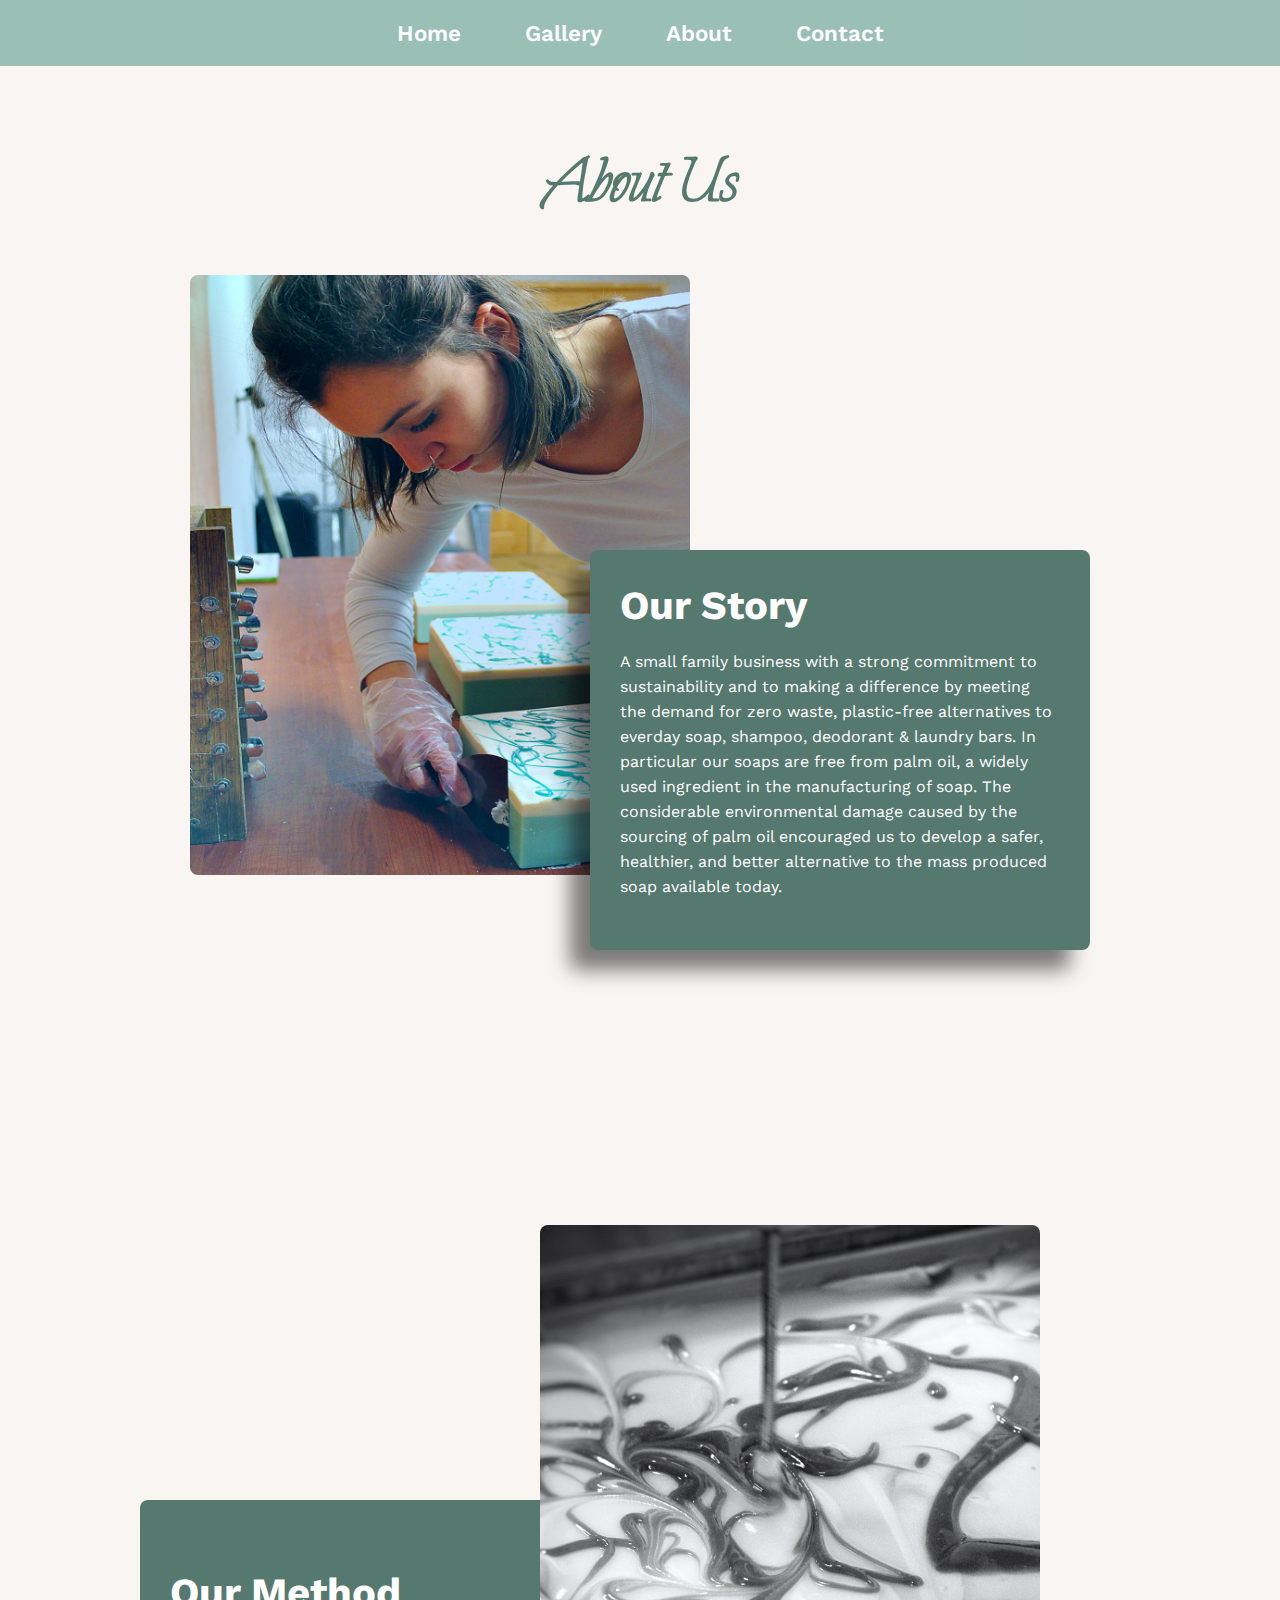
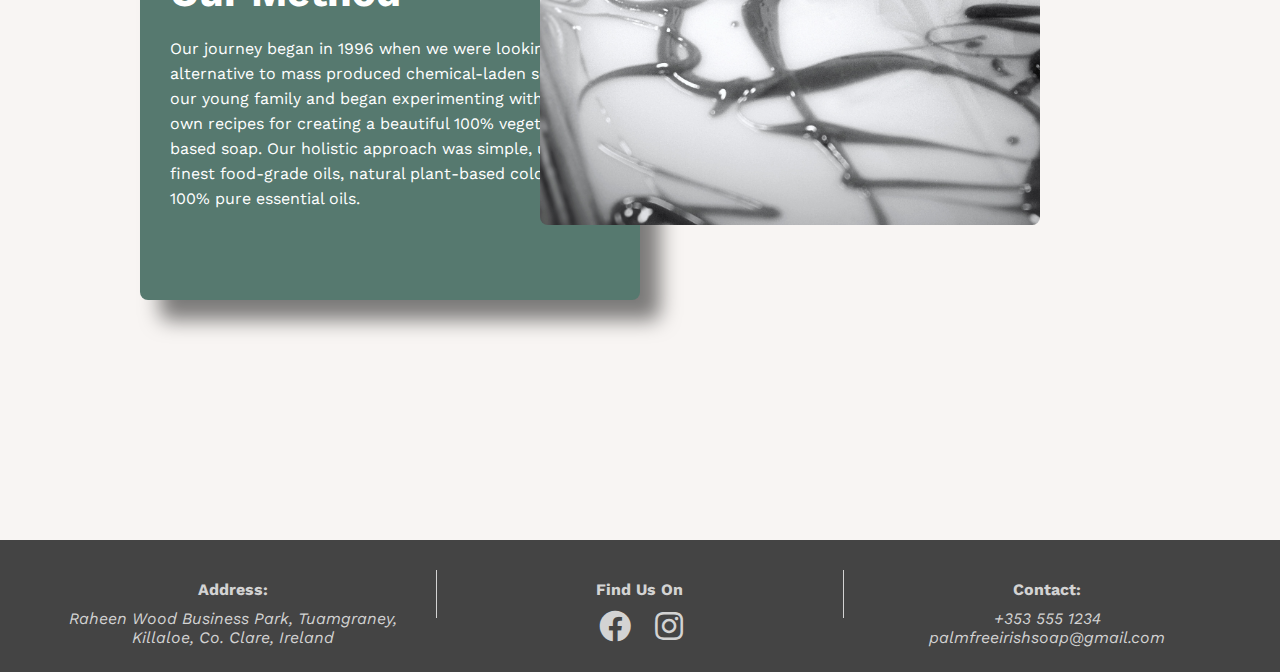
<file: about.html>
<!DOCTYPE html>
<html lang="en">
  <head>
    <meta charset="utf-8" />
    <meta name="description" content="Your description goes here" />
    <meta name="keywords" content="one, two, three" />
    <meta name="viewport" content="width=device-width" />

    <title>Palm Free Irish Soap</title>
    <link
      rel="stylesheet"
      href="https://cdnjs.cloudflare.com/ajax/libs/font-awesome/5.15.2/css/all.min.css"
    />

    <!-- external CSS link -->
    <link rel="stylesheet" href="css/style.css" />
    <script defer type="text/javascript" src="js/main.js"></script>
  </head>
  <body>
    <header>
      <nav class="navbar" id="sticky">
        <a href="#" class="toggle-btn">
          <span class="bar"></span>
          <span class="bar"></span>
          <span class="bar"></span>
        </a>
        <!-- <img class="nav-logo" src="assets/images/palm-logo.png" alt="" /> -->
        <div class="navbar-list-container">
          <ul id="navbar-list">
            <li class="nav-item">
              <a class="nav-link" href="index.html">Home</a>
            </li>
            <li class="nav-item">
              <a class="nav-link" href="gallery.html">Gallery</a>
            </li>
            <li class="nav-item">
              <a class="nav-link" href="about.html">About</a>
            </li>
            <li class="nav-item">
              <a class="nav-link" href="contact.html">Contact</a>
            </li>
          </ul>
        </div>
      </nav>
    </header>
    <h1 class="page-header">About Us</h1>
    <section class="about-page-section">
      <div class="about-page-container">
        <div class="about-left"></div>
        <div class="about-right">
          <div class="about-content">
            <h1>Our Story</h1>
            <p>
              A small family business with a strong commitment to sustainability
              and to making a difference by meeting the demand for zero waste,
              plastic-free alternatives to everday soap, shampoo, deodorant &
              laundry bars. In particular our soaps are free from palm oil, a
              widely used ingredient in the manufacturing of soap. The
              considerable environmental damage caused by the sourcing of palm
              oil encouraged us to develop a safer, healthier, and better
              alternative to the mass produced soap available today.
            </p>
          </div>
        </div>
      </div>
      <div class="our-method-container">
        <div class="about-left"></div>
        <div class="about-right">
          <div class="about-content">
            <h1>Our Method</h1>
            <p>
              Our journey began in 1996 when we were looking for an alternative
              to mass produced chemical-laden soaps for our young family and
              began experimenting with our own recipes for creating a beautiful
              100% vegetable oil-based soap. Our holistic approach was simple,
              using the finest food-grade oils, natural plant-based colours and
              100% pure essential oils.
            </p>
          </div>
        </div>
      </div>
    </section>
    <section class="video-section"></section>
    <footer>
      <div class="footer-sec address-container vert-line-right">
        <h6>Address:</h6>
        <address>
          <p>
            Raheen Wood Business Park, Tuamgraney, Killaloe, Co. Clare, Ireland
          </p>
        </address>
      </div>
      <div class="footer-sec find-us">
        <h6>Find Us On</h6>
        <ul class="media-list">
          <li>
            <a
              href="https://www.facebook.com/palmfreehandmadeirishsoap/"
              target="_blank"
              aria-label="Facebook Icon Link"
              ><i class="fab fa-facebook"></i
            ></a>
          </li>
          <li>
            <a
              href="https://www.instagram.com/palmfreeirishsoap/?hl=en"
              target="_blank"
              aria-label="Instagram Icon Link"
              ><i class="fab fa-instagram"></i
            ></a>
          </li>
        </ul>
      </div>
      <div class="footer-sec contact-details vert-line-left">
        <h6>Contact:</h6>
        <address>
          <p>+353 555 1234</p>
          <p>palmfreeirishsoap@gmail.com</p>
        </address>
      </div>
    </footer>
  </body>
</html>
</file>
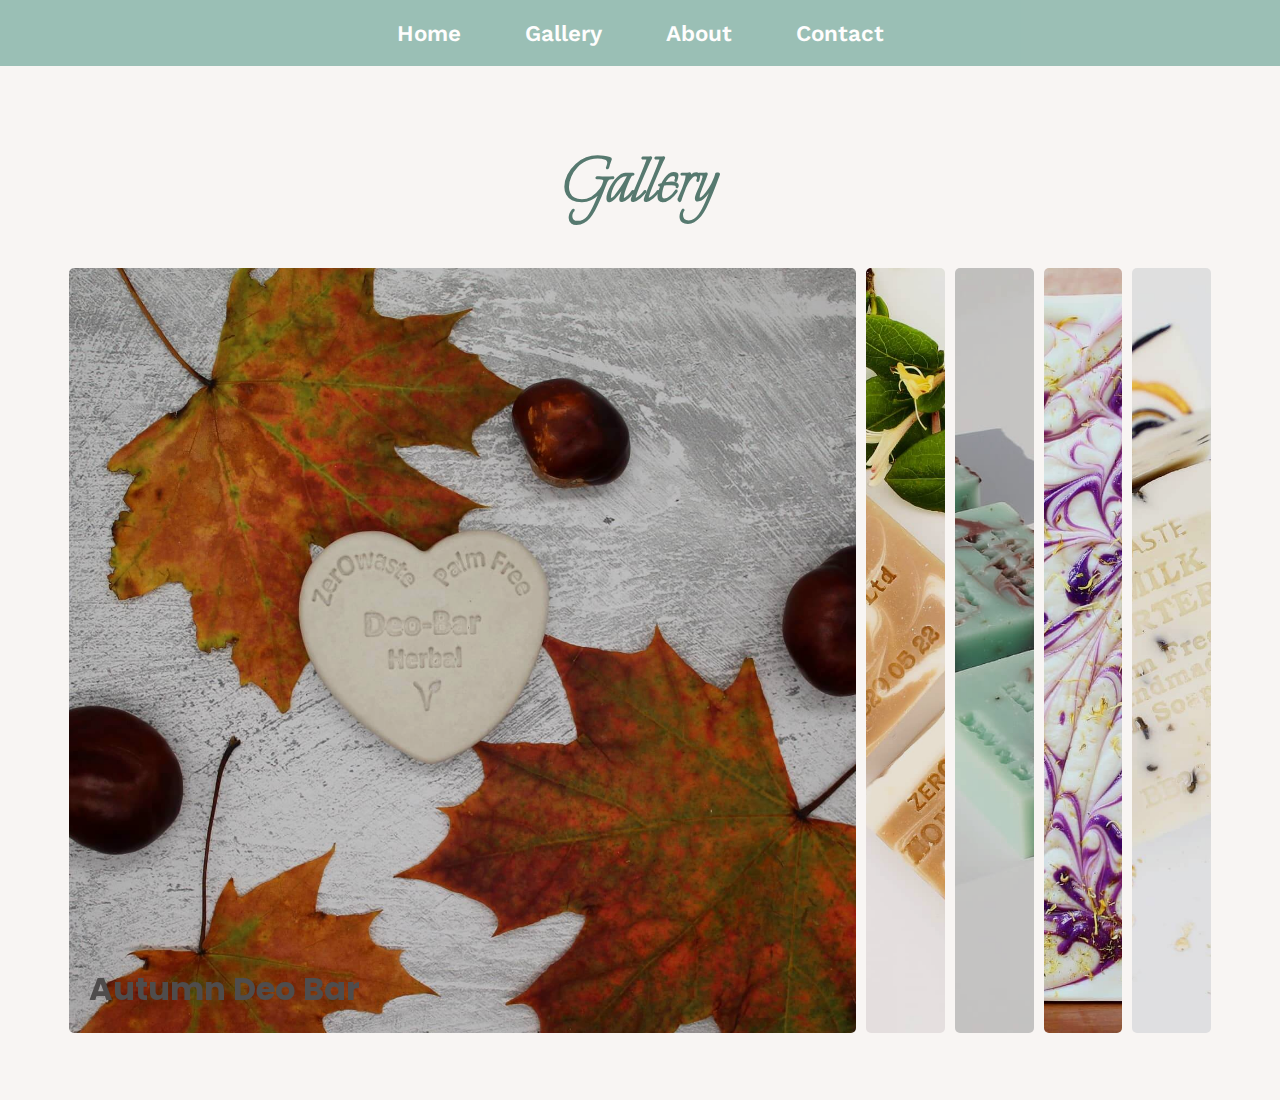
<file: gallery.html>
<!DOCTYPE html>
<html lang="en">
  <head>
    <meta charset="utf-8" />
    <meta name="description" content="Your description goes here" />
    <meta name="keywords" content="one, two, three" />
    <meta name="viewport" content="width=device-width" />

    <title>Palm Free Irish Soap</title>
    <link
      rel="stylesheet"
      href="https://cdnjs.cloudflare.com/ajax/libs/font-awesome/5.15.2/css/all.min.css"
    />

    <!-- external CSS link -->
    <link rel="stylesheet" href="css/style.css" />
    <script defer type="text/javascript" src="js/main.js"></script>
  </head>
  <body>
    <header>
      <nav class="navbar" id="sticky">
        <a href="#" class="toggle-btn">
          <span class="bar"></span>
          <span class="bar"></span>
          <span class="bar"></span>
        </a>
        <!-- <img class="nav-logo" src="assets/images/palm-logo.png" alt="" /> -->
        <div class="navbar-list-container">
          <ul id="navbar-list">
            <li class="nav-item">
              <a class="nav-link" href="index.html">Home</a>
            </li>
            <li class="nav-item">
              <a class="nav-link" href="gallery.html">Gallery</a>
            </li>
            <li class="nav-item">
              <a class="nav-link" href="about.html">About</a>
            </li>
            <li class="nav-item">
              <a class="nav-link" href="contact.html">Contact</a>
            </li>
          </ul>
        </div>
      </nav>
    </header>
    <h1 class="page-header">Gallery</h1>
    <main id="gallery-main">
      <div class="gallery-container">
        <div
          class="panel gallery-active"
          style="background-image: url(./assets/images/autumn-deo-bar.jpg)"
        >
          <h3>Autumn Deo Bar</h3>
        </div>
        <div
          class="panel"
          style="background-image: url(./assets/images/honeysuckle-bar.jpg)"
        >
          <h3>Honeysuckle Bar</h3>
        </div>
        <div
          class="panel"
          style="background-image: url(./assets/images/seaweed-barsX3.jpg)"
        >
          <h3>Seaweed Bars</h3>
        </div>
        <div
          class="panel"
          style="background-image: url(./assets/images/lemon-design.jpg)"
        >
          <h3>Lemon Freesia Design</h3>
        </div>
        <div
          class="panel"
          style="background-image: url(./assets/images/oatmilk-porter-bar.jpg)"
        >
          <h3>Oatmilk & Porter Bar</h3>
        </div>
      </div>
    </main>
  </body>
</html>
</file>
<file: css/style.css>
@import url("https://fonts.googleapis.com/css2?family=Poppins&family=Work+Sans:wght@300&display=swap");
@import url("https://fonts.googleapis.com/css2?family=Explora&family=Tangerine&display=swap");
/* Box Model Hack */
* {
  box-sizing: border-box;
  padding: 0;
  margin: 0;
}

/* Clear fix hack */
.clearfix:after {
  content: ".";
  display: block;
  clear: both;
  visibility: hidden;
  line-height: 0;
  height: 0;
}

.clear {
  clear: both;
}

.hide {
  display: none;
}

/******************************************
/* BASE STYLES
/*******************************************/

body {
  font-family: "Work Sans", Poppins, sans-serif;
  color: #444;
  background: #eae2db56;
  max-width: 3000px;
  margin-left: auto;
  margin-right: auto;
}

/*--------------------------------------------------------------------Hero container*/
.hero-container {
  height: 102vh;
  margin-top: -10px;
  /* filter: brightness(85%); */
  position: relative;
  display: flex;
  flex-direction: column;

  /* margin: 0 auto; */

  background: url(../assets/images/new_hero.png) no-repeat center center;
  -webkit-background-size: cover;
  -moz-background-size: cover;
  -o-background-size: cover;
  background-size: cover;
}

.hero-logo {
  align-self: center;
  width: 250px;
  margin-top: 60px;
}

#hero-text {
  position: absolute;
  left: 50%;
  top: 38%;
  transform: translate(-50%, -50%);
  /* align-self: center;
  margin-top: 0; */
  color: #f8f9fa;
  /* font-family: Tangerine; */
  font-family: Explora;
  font-size: 9vw;
  font-weight: 500;
  transition: color 2s ease-in;
}

@media only screen and (max-width: 750px) {
  .hero-container {
    height: 65vh;
  }
  .hero-logo {
    width: 150px;
  }
  #hero-text {
    display: none;
  }
}

/******************************************
/* LAYOUT
/*******************************************/

/*--------------------------------------------------------------------Navbar Container*/

.navbar,
#navbar-list,
#navbar-brand {
  display: flex;
  justify-content: center;
}

.navbar {
  /* border-bottom: 1px solid black; */
  color: #fff;
  padding-bottom: 20px;
}

#sticky {
  position: fixed;
  top: 0;
  background-color: #83b2a5;
  opacity: 0.8;
  z-index: 9;
  width: 100%;
}

#navbar-list {
  list-style: none;
  flex: 1;
  padding-top: 20px;
}

.nav-link {
  font-size: 1.4rem;
  font-weight: 600;
  padding: 0 2rem;
  text-decoration: none;
  color: #fff;
  transition: color 0.8s ease;
}

.toggle-btn {
  position: absolute;
  top: 0.75rem;
  right: 1rem;
  display: none;
  flex-direction: column;
  justify-content: space-between;
  width: 30px;
  height: 21px;
}

.toggle-btn .bar {
  height: 3px;
  width: 100%;
  background-color: #fff;
  border-radius: 10px;
}

@media only screen and (max-width: 500px) {
  .toggle-btn {
    display: flex;
  }
  .nav-item {
    display: none;
    padding: 0.5rem;
  }

  #navbar-list {
    flex-direction: column;
    padding-left: 0;
  }

  .nav-item.active {
    display: flex;
  }
}

/*-------------------------------------------------------------------- Product Section*/
.product-section {
  display: flex;
  justify-content: center;
  flex-wrap: wrap;
  margin-top: 5em;
}

hr {
  border: 0;
  height: 1px;
  width: 50%;
  margin: auto;
  margin-top: 5%;
  margin-bottom: 5%;
  background-image: linear-gradient(
    to right,
    rgba(0, 0, 0, 0),
    rgba(0, 0, 0, 0.75),
    rgba(0, 0, 0, 0)
  );
}

#product-review {
  width: 75%;
  font-size: 1.5em;
  text-align: center;
}

.product-images {
  display: flex;
  align-items: center;
  width: 90%;
}

.product {
  margin: 50px 0 50px 0;
  flex: 1;
}

.anchor-img {
  display: flex;
  justify-content: center;
}

.product img {
  max-width: 75%;
  box-shadow: 5px 10px 10px rgba(0, 0, 0, 0.05);
  border-radius: 5% 25% 5% 25%;
  border: 2px solid #ccc;
}

/* #lav-img {
  width: 90em;
} */

/*-------------------------------------------------------------------- About Us Section*/

.about-us-section {
  display: flex;
  justify-content: center;
  flex-wrap: wrap;
}
@media only screen and (min-width: 2430px) {
  .about-us-section > h2 {
    margin: 100px;
  }
}

.about-us-container {
  display: flex;
  justify-content: center;
  margin: 100px 0;
}

.about-image > img {
  max-width: 450px;
  border-radius: 50%;
}

.blockquote {
  display: flex;
  justify-content: center;
  flex-wrap: wrap;
  width: 35%;
  text-align: center;
}

.btn {
  background: #83b2a5;
  border-radius: 5px;
  border: none;
  height: 40px;
  padding: 5px;
}

.btn a {
  text-decoration: none;
  color: #fff;
}
#method-quote {
  display: flex;
  order: 1;
}

/*-------------------------------------------------------------------- FOOTER*/
footer {
  display: flex;
  justify-content: center;
  background: #444;
  color: lightgrey;
  padding: 30px;
  margin: 40px 0 -1em 0;
  text-align: center;
}

h6 {
  font-size: 1rem;
  padding: 10px;
}

.footer-sec {
  width: 100%;
  padding: 0 20px;
}

footer ul {
  padding: 0;
}

.find-us {
  display: flex;
  justify-content: center;
  flex-direction: column;
}

.media-list {
  display: flex;
  justify-content: center;
  gap: 1.5rem;
  text-align: center;
  list-style: none;
}

.find-us h6 {
  display: flex;
  justify-content: center;
}

.find-us i {
  font-size: 2rem;
  color: lightgrey;
  padding-top: 5px;
  padding: 2%;
}

.contact-details {
  padding-left: 20px;
}

.vert-line-right {
  border-right: 1px solid lightgrey;
  height: 3rem;
}

.vert-line-left {
  border-left: 1px solid lightgrey;
  height: 3rem;
}

/******************************************
/* ADDITIONAL STYLES
/*******************************************/

.clear {
  display: none;
}

@media only screen and (max-width: 750px) {
  .about-us-section img,
  .contact-details,
  .address-container,
  #lav-img {
    display: none;
  }
  #navbar-brand {
    font-size: 1.8rem;
    font-weight: 700;
  }
  .about-us-container {
    margin: 0;
  }
  .product-images {
    flex-direction: column;
  }
  .blockquote {
    width: 90%;
  }
  .blockquote > * {
    margin-top: 50px;
  }
  footer {
    padding: 0 0 20px 0;
  }
}

/******************************************
/* ABOUT PAGE 
/*******************************************/

.page-header {
  position: absolute;
  font-family: Explora;
  font-size: 5rem;
  color: #56796f;
  top: 20%;
  left: 50%;
  transform: translate(-50%, -50%);
}

.about-page-section {
  min-height: 100vh;
  width: 100%;
  display: flex;
  align-items: center;
  justify-content: center;
  flex-wrap: wrap;
  margin-top: 200px;
}

.about-page-container,
.our-method-container {
  width: 90%;
  max-width: 1000px;
  margin: 0 auto;
  display: flex;
  align-items: center;
  justify-content: center;
}

.our-method-container {
  margin: 200px 0;
  flex-direction: row-reverse;
}

.our-method-container .about-right {
  margin-right: -100px;
  box-shadow: 20px 20px 20px rgba(0, 0, 0, 0.5);
}

.our-method-container .about-left {
  background: url(../assets/images/black-white-design.jpg) no-repeat center /
    cover;
}

.about-left {
  width: 50%;
  height: 600px;
  background: url(../assets/images/sorchaAboutUs.png) no-repeat center / cover;
  border-radius: 8px;
}

.about-right {
  display: flex;
  align-items: center;
  justify-content: center;
  width: 50%;
  min-height: 400px;
  background-color: #56796f;
  color: white;
  padding: 30px;
  border-radius: 8px;
  margin-left: -100px;
  margin-top: 350px;
  box-shadow: -20px 20px 20px rgba(0, 0, 0, 0.5);
}

.about-right h1 {
  font-size: 40px;
}
.about-right p {
  margin: 20px 0;
  line-height: 25px;
}

@media only screen and (max-width: 900px) {
  .about-page-container,
  .our-method-container {
    flex-direction: column;
    margin: 3rem 0 10rem 0;
  }
  .about-left {
    width: 100%;
  }
  .about-right,
  .our-method-container .about-right {
    width: 85%;
    margin: 0;
    margin-top: -100px;
  }
}

@media only screen and (max-width: 400px) {
  .page-header {
    font-size: 4rem;
  }
  .about-page-container,
  .our-method-container {
    width: 95%;
  }
  .about-right,
  .our-method-container .about-right {
    width: 100%;
    /* margin: 0;
    margin-top: -100px; */
  }
}

/******************************************
/* GALLERY
/*******************************************/

#gallery-main {
  display: flex;
  justify-content: center;
  align-items: center;
  height: 100vh;
  overflow: hidden;
  margin-top: 200px;
}

.gallery-container {
  display: flex;
  width: 90vw;
}

.panel {
  position: relative;
  background-size: cover;
  background-position: center;
  background-repeat: no-repeat;
  height: 85vh;
  border-radius: 5px;
  cursor: pointer;
  filter: brightness(90%);
  flex: 0.5;
  margin: 5px;
  transition: all 700ms ease-in;
}

.panel h3 {
  position: absolute;
  left: 20px;
  bottom: 20px;
  font-family: Poppins;
  font-size: 2rem;
  color: rgb(88, 84, 84);
  opacity: 0;
}

.panel.gallery-active {
  flex: 5;
}

.panel.gallery-active h3 {
  opacity: 1;
  transition: opacity 0.3s ease-in 0.4s;
}

@media only screen and (max-width: 480px) {
  .container {
    width: 100vw;
  }
  .panel:nth-last-of-type(4),
  .panel:nth-last-of-type(5) {
    display: none;
  }
}

/******************************************
/* CONTACT US 
/*******************************************/

.contact-hero {
  height: 100vh;
  filter: brightness(95%);

  background: url(../assets/images/about-us-hero.png) no-repeat center center;
  -webkit-background-size: cover;
  -moz-background-size: cover;
  -o-background-size: cover;
  background-size: cover;
}

.form-container {
  display: flex;
  justify-content: center;
  align-items: center;
  flex-direction: column;
  height: 100vh;
  background-color: rgba(18, 15, 15, 0.098);
  width: 33%;
}

.contact-logo {
  max-width: 50%;
}

.contact-form {
  display: flex;
  flex-direction: column;
  align-items: center;
  width: 80%;
}

input,
textarea {
  width: 100%;
  margin: 5px;
  border: 2px solid #56796f;
  border-radius: 5px;
  padding: 5px;
  font-family: Poppins;
}

.contact-btn {
  font-family: Poppins;
  padding: 5px;
  width: 35%;
  background-color: #56796f;
  color: white;
  font-size: 1.2rem;
  border-radius: 5px;
  margin-top: 20px;
}

@media only screen and (max-width: 840px) {
  .form-container {
    width: 100%;
  }
  input,
  textarea {
    width: 75%;
  }
  .contact-logo {
    width: 35%;
  }
}
@media only screen and (max-width: 425px) {
  input,
  textarea {
    width: 95%;
  }
  .form-container {
    justify-content: space-evenly;
  }
  .contact-logo {
    width: 50%;
  }
}

@media only screen and (max-height: 550px) {
  .form-container {
    justify-content: center;
  }
  .contact-logo {
    display: none;
  }
  .form-control {
    height: 4rem;
  }
}

@media only screen and (max-height: 350px) {
  .form-container {
    justify-content: flex-end;
  }
}

.hidden {
  display: none;
}

.modal {
  position: absolute;
  top: 55%;
  left: 50%;
  transform: translate(-50%, -50%);
  width: 70%;

  background-color: white;
  padding: 3rem;
  border-radius: 5px;
  box-shadow: 0 3rem 5rem;
  z-index: 10;
}

@media only screen and (max-width: 600px) {
  .modal {
    width: 90%;
  }
}

.overlay {
  position: absolute;
  top: 0;
  left: 0;
  width: 100%;
  height: 100%;
  background-color: rgba(0, 0, 0, 0);
}

.show-modal {
  color: white;
  font-family: "Work Sans", Poppins, sans-serif;
  font-style: italic;
  font-size: 1.2rem;
  font-weight: 600;
  border: none;
  background: none;
  margin-top: 30px;
  cursor: pointer;
}

.close-modal {
  position: absolute;
  background: none;
  border: none;
  font-size: 1.2rem;
  top: 15px;
  right: 15px;
  z-index: 100;

  cursor: pointer;
}

#map {
  width: 100%;
  height: 400px;
}
</file>
